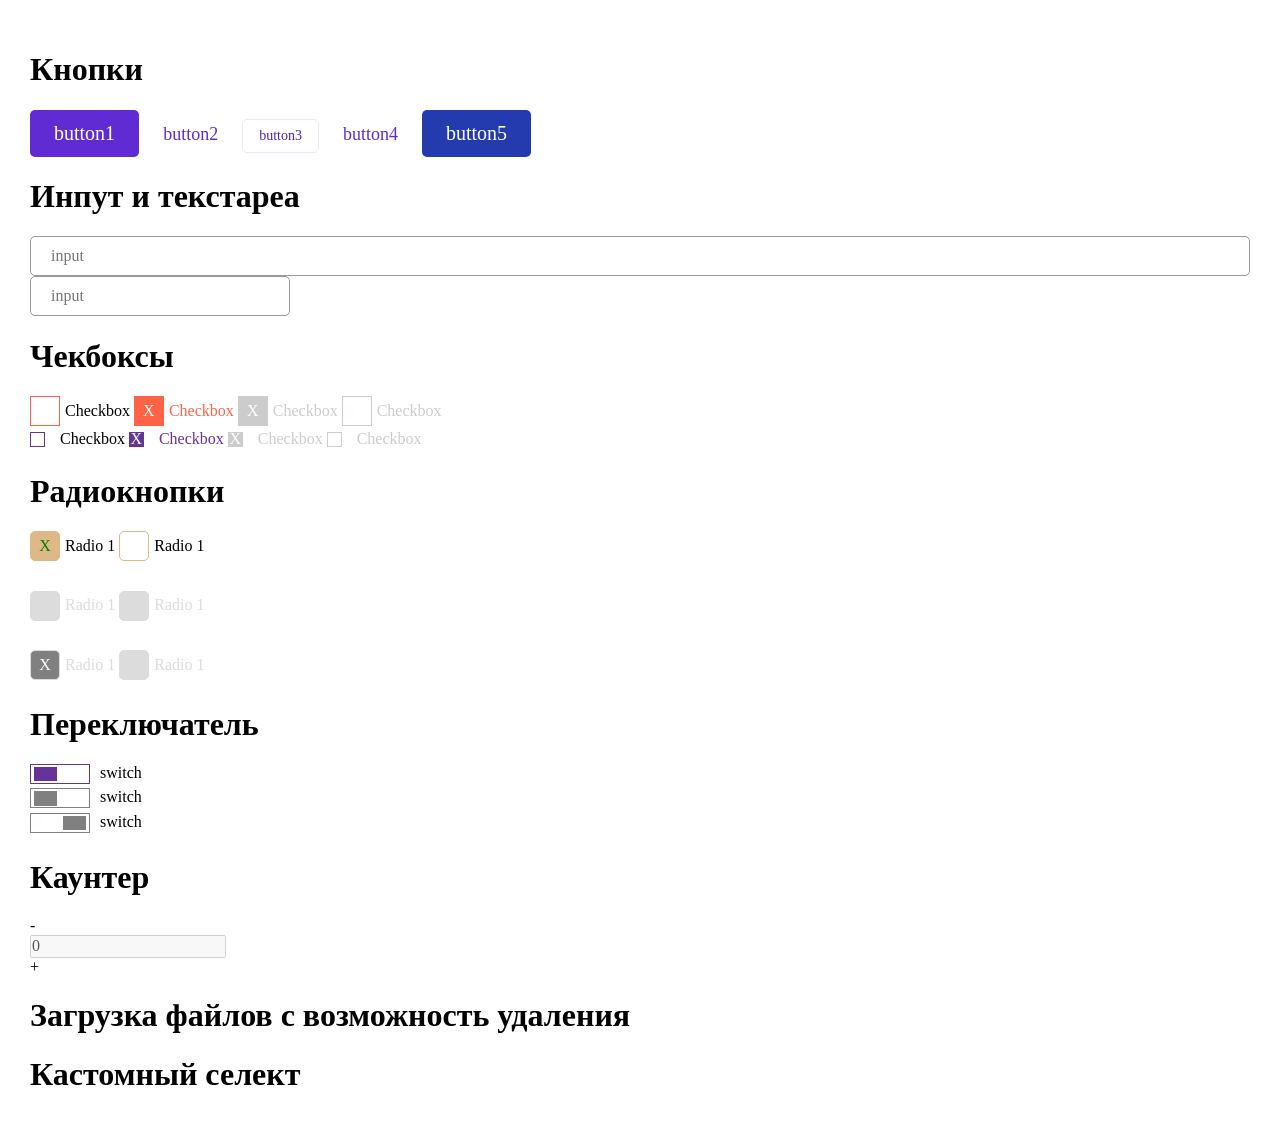
<file: app/index.html>
<!DOCTYPE html>
<html lang="en">

<head>
	<meta charset="UTF-8">
	<meta name="viewport" content="width=device-width, initial-scale=1">
	<title>Название сайта</title>
	<link rel="icon" href="https://example.com/favicon.ico" type="image/x-icon">
	<!-- Styles -->
	<link rel="stylesheet" href="css/normalize.css">
	<!-- build:css -->
	<!-- Все стили помещаются внтурь комментария build -->
	<!-- Slick slider CSS -->
	<link rel="stylesheet" href="libs/slick-slider/slick.css">
	<!-- Magnific Popup CSS -->
	<link rel="stylesheet" href="libs/magnific-popup/magnific-popup.css">
	<!-- Google Fonts roboto -->
	<link href="https://fonts.googleapis.com/css?family=Roboto:300,300i,400,400i,500,500i,700,700i,900|Rubik:500,700,900&subset=latin,cyrillic" rel="stylesheet">
	<!-- Базовые стили CSS -->
	<link rel="stylesheet" href="css/main.css">
	<!-- endbuild -->
</head>
<body>



    <h1>Кнопки</h1>
    <div class="row">
        <a href="#" class="button button--struct1 button--colors1 button--size1 button--bradius1">
            button1
        </a>
        <a href="#" class="button button--struct1 button--colors2 button--size2 button--bradius1">
            button2
        </a>
        <a href="#" class="button button--struct1 button--colors3 button--size4 button--bradius1">
            button3
        </a>
        <a href="#" class="button button--struct1 button--colors4 button--size2 button--bradius1">
            button4
        </a>
        <a href="#" class="button button--struct1 button--colors5 button--size1 button--bradius1">
            button5
        </a>
    </div>





    <!-- input -->
    <!-- input -->
    <!-- input -->
	<h1>Инпут и текстареа</h1>
    <div class="row">
        <input type="text" class="field field--bradius1 field--border1 field--size1 field--pos1" placeholder="input">
    </div>
    <div class="row">
        <input type="text" class="field field--bradius1 field--border1 field--size2 field--pos1" placeholder="input">
    </div>
    




    <!-- checkbox -->
    <!-- checkbox -->
    <!-- checkbox -->
    <h1>Чекбоксы</h1>
    <label class="checkbox checkbox--struct1 checkbox--gap1">
        <input type="checkbox" class="checkbox__input"/>
        <div class="checkbox__cell checkbox__cell--border1 checkbox__cell--size1 checkbox__cell--pos1 checkbox__cell--colors1">
            <span class="checkbox__checkmark">X</span>
        </div>
        <div class="checkbox__text checkbox__text--color1">Checkbox</div>
    </label>

    <label class="checkbox checkbox--struct1 checkbox--gap1">
        <input type="checkbox" class="checkbox__input" checked="checked">
        <div class="checkbox__cell checkbox__cell--border1 checkbox__cell--size1 checkbox__cell--pos1 checkbox__cell--colors1">
            <span class="checkbox__checkmark">X</span>
        </div>
        <div class="checkbox__text checkbox__text--color1">Checkbox</div>
    </label>

    <label class="checkbox checkbox--disabled checkbox--struct1 checkbox--gap1">
        <input type="checkbox" class="checkbox__input" checked="checked" disabled="disabled">
        <div class="checkbox__cell checkbox__cell--border1 checkbox__cell--size1 checkbox__cell--pos1 checkbox__cell--colors1">
            <span class="checkbox__checkmark">X</span>
        </div>
        <div class="checkbox__text checkbox__text--color1">Checkbox</div>
    </label>
    
    <label class="checkbox checkbox--disabled checkbox--struct1 checkbox--gap1">
        <input type="checkbox" class="checkbox__input" disabled="disabled">
        <div class="checkbox__cell checkbox__cell--border1 checkbox__cell--size1 checkbox__cell--pos1 checkbox__cell--colors1">
            <span class="checkbox__checkmark">X</span>
        </div>
        <div class="checkbox__text checkbox__text--color1">Checkbox</div>
    </label>


    <br>

    <label class="checkbox checkbox--struct1 checkbox--gap2">
        <input type="checkbox" class="checkbox__input"/>
        <div class="checkbox__cell checkbox__cell--border1 checkbox__cell--size2 checkbox__cell--pos1 checkbox__cell--colors2">
            <span class="checkbox__checkmark">X</span>
        </div>
        <div class="checkbox__text checkbox__text--color2">Checkbox</div>
    </label>

    <label class="checkbox checkbox--struct1 checkbox--gap2">
        <input type="checkbox" class="checkbox__input" checked="checked">
        <div class="checkbox__cell checkbox__cell--border1 checkbox__cell--size2 checkbox__cell--pos1 checkbox__cell--colors2">
            <span class="checkbox__checkmark">X</span>
        </div>
        <div class="checkbox__text checkbox__text--color2">Checkbox</div>
    </label>

    <label class="checkbox checkbox--disabled checkbox--struct1 checkbox--gap2">
        <input type="checkbox" class="checkbox__input" checked="checked" disabled="disabled">
        <div class="checkbox__cell checkbox__cell--border1 checkbox__cell--size2 checkbox__cell--pos1 checkbox__cell--colors2">
            <span class="checkbox__checkmark">X</span>
        </div>
        <div class="checkbox__text checkbox__text--color2">Checkbox</div>
    </label>
    
    <label class="checkbox checkbox--disabled checkbox--struct1 checkbox--gap2">
        <input type="checkbox" class="checkbox__input" disabled="disabled">
        <div class="checkbox__cell checkbox__cell--border1 checkbox__cell--size2 checkbox__cell--pos1 checkbox__cell--colors2">
            <span class="checkbox__checkmark">X</span>
        </div>
        <div class="checkbox__text checkbox__text--color2">Checkbox</div>
    </label>





    <h1>Радиокнопки</h1>

    <div class="row" style="margin-bottom: 25px;">
        <label class="radio radio--struct1 radio--gap1">
            <input type="radio" class="radio__input" name="radio1" checked="checked">
            <div class="radio__cell radio__cell--bradius1 radio__cell--border1 radio__cell--size1 radio__cell--pos1 radio__cell--colors1">
                <span class="radio__checkmark">X</span>
            </div>
            <div class="radio__text radio__text--color1">Radio 1</div>
        </label>
        <label class="radio radio--struct1 radio--gap1">
            <input type="radio" class="radio__input" name="radio1">
            <div class="radio__cell radio__cell--bradius1 radio__cell--border1 radio__cell--size1 radio__cell--pos1 radio__cell--colors1">
                <span class="radio__checkmark">X</span>
            </div>
            <div class="radio__text radio__text--color1">Radio 1</div>
        </label>
    </div>


    <div class="row" style="margin-bottom: 25px;">
        <label class="radio radio--struct1 radio--gap1 radio--disabled">
            <input type="radio" class="radio__input" name="radio2" disabled="disabled">
            <div class="radio__cell radio__cell--bradius1 radio__cell--border1 radio__cell--size1 radio__cell--pos1 radio__cell--colors1">
                <span class="radio__checkmark">X</span>
            </div>
            <div class="radio__text radio__text--color1">Radio 1</div>
        </label>
        <label class="radio radio--struct1 radio--gap1 radio--disabled">
            <input type="radio" class="radio__input" name="radio2" disabled="disabled">
            <div class="radio__cell radio__cell--bradius1 radio__cell--border1 radio__cell--size1 radio__cell--pos1 radio__cell--colors1">
                <span class="radio__checkmark">X</span>
            </div>
            <div class="radio__text radio__text--color1">Radio 1</div>
        </label>
    </div>


    <div class="row">
        <label class="radio radio--struct1 radio--gap1 radio--disabled">
            <input type="radio" class="radio__input" name="radio3" disabled="disabled" checked="checked">
            <div class="radio__cell radio__cell--bradius1 radio__cell--border1 radio__cell--size1 radio__cell--pos1 radio__cell--colors1">
                <span class="radio__checkmark">X</span>
            </div>
            <div class="radio__text radio__text--color1">Radio 1</div>
        </label>
        <label class="radio radio--struct1 radio--gap1 radio--disabled">
            <input type="radio" class="radio__input" name="radio3" disabled="disabled">
            <div class="radio__cell radio__cell--bradius1 radio__cell--border1 radio__cell--size1 radio__cell--pos1 radio__cell--colors1">
                <span class="radio__checkmark">X</span>
            </div>
            <div class="radio__text radio__text--color1">Radio 1</div>
        </label>
    </div>











    <h1>Переключатель</h1>
    <div class="row">
        <label class="switch switch--struct1 switch--gap1">
            <input type="checkbox" class="switch__input">
            <div class="switch__area switch__area--border1 switch__area--size1 switch__area--colors1">
                <span class="switch__checkmark switch__checkmark--colors1 switch__checkmark--size1"></span>
            </div>
            <div class="switch__text switch__text--color1">switch</div>
        </label>
    </div>
    <div class="row">
        <label class="switch switch--struct1 switch--gap1 switch--disabled">
            <input type="checkbox" class="switch__input" disabled="disabled">
            <div class="switch__area switch__area--border1 switch__area--size1 switch__area--colors1">
                <span class="switch__checkmark switch__checkmark--colors1 switch__checkmark--size1"></span>
            </div>
            <div class="switch__text switch__text--color1">switch</div>
        </label>
    </div>
    <div class="row">
        <label class="switch switch--struct1 switch--gap1 switch--disabled">
            <input type="checkbox" class="switch__input" disabled="disabled" checked="checked">
            <div class="switch__area switch__area--border1 switch__area--size1 switch__area--colors1">
                <span class="switch__checkmark switch__checkmark--colors1 switch__checkmark--size1"></span>
            </div>
            <div class="switch__text switch__text--color1">switch</div>
        </label>
    </div>





    <h1>Каунтер</h1>
    <div class="counter" data-counter>
		<div class="counter__minus">-</div>
		<div class="counter__input">
            <input type="text" disabled value="0" data-counter-max="20">
        </div>
		<div class="counter__plus">+</div>
	</div>


    <script>
        const counters = document.querySelectorAll('[data-counter]');
        if (counters) {
            counters.forEach(counter => {
                counter.addEventListener('click', e => {
                    const target = e.target;

                    if (target.closest('.counter__minus') || target.closest('.counter__plus')) {
                        if (target.closest('.counter').querySelector('input').value == '' && (target.classList.contains('counter__button_minus') || target.classList.contains('counter__plus'))) {
                            target.closest('.counter').querySelector('input').value = 0;
                        }

                        let value = parseInt(target.closest('.counter').querySelector('input').value);
                        let valueMax = target.closest('.counter').querySelector('input').getAttribute('data-counter-max');


                        if (target.classList.contains('counter__plus')) {
                            if(valueMax != value){
                                value++;
                            } 
                        } else {
                            --value;
                        }

                        if (value <= 0) {
                            value = 0;
                            target.closest('.counter').querySelector('.counter__minus').classList.add('disabled')
                        } else {
                            target.closest('.counter').querySelector('.counter__minus').classList.remove('disabled')
                        }

                        target.closest('.counter').querySelector('input').value = value;
                    }
                })
            })	
        }
    </script>





    <h1>Загрузка файлов с возможность удаления</h1>
    <h1>Кастомный селект</h1>


    <style>
        body{
            padding: 30px;
        }
    </style>

	<!-- Scripts -->
	<!-- build:js -->
	<!-- jQuery -->
	<script src="js/jquery-3.3.1.min.js"></script>
	<!-- Slick slider JS -->
	<script src="libs/slick-slider/slick.min.js"></script>
	<!-- Magnific Popup JS -->
	<script src="libs/magnific-popup/jquery.magnific-popup.min.js"></script>
	<!-- Базовые скрипты javascript -->
	<script src="js/main.js"></script>
	<!-- endbuild -->
</body>

</html>
</file>
<file: app/css/main.css>
@charset "UTF-8";
/* reset */
html {
  scroll-behavior: smooth;
}

body {
  overflow: hidden visible;
}

*,
*:before,
*:after {
  box-sizing: border-box;
  margin: 0;
  padding: 0;
}

img {
  max-width: 100%;
}

li {
  list-style: none;
}

a {
  text-decoration: none;
  display: inline-block;
}

input, button, textarea {
  outline: none;
}

button {
  border: none;
}

ul li:last-child {
  margin-right: 0;
  margin-bottom: 0;
}

ul li:first-child {
  margin-left: 0;
  margin-top: 0;
}

.text p:last-child {
  margin-bottom: 0;
}

a, button {
  cursor: pointer;
  display: inline-block;
}

.container {
  max-width: 1200px;
  margin: 0 auto;
}

/* для маленьких мониторов и больших планшетов и обычных планшетов в горизонтальной ротации */
/* т.е мониторы и плашеты (1024-1260) */
@media screen and (max-width: 1260px) {
  .container {
    width: 950px;
  }
}

/* для обычных планшетов в вертикальной ротации */
/* т.е плашеты (650-991) */
@media screen and (max-width: 991px) {
  .container {
    width: 620px;
  }
}

/* для телефонов */
/* т.е телефоны (320-650) */
@media screen and (max-width: 650px) {
  .container {
    width: 290px;
  }
}

/* BUTTON */
.button {
  cursor: pointer;
}

.button--struct1 {
  display: inline-block;
}

.button--bradius1 {
  border-radius: 5px;
}

.button--colors1 {
  background: #612BD3;
  color: #fff;
}

.button--colors1:hover {
  background: #5126AC;
}

.button--colors2 {
  background: #fff;
  color: #612BD3;
}

.button--colors2:hover {
  background: #EEE5FF;
}

.button--colors3 {
  border: 1px solid #EEE5FF;
  color: #5126AC;
}

.button--colors3:hover {
  border-color: #5126AC;
}

.button--colors4 {
  color: #612BD3;
}

.button--colors4:hover {
  border-color: #5126AC;
}

.button--colors5 {
  background: #243BB0;
  color: #fff;
}

.button--colors5:hover {
  background: #1D2F8D;
}

.button--size1 {
  padding: 12px 24px;
  font-size: 20px;
}

.button--size2 {
  padding: 10px 20px;
  font-size: 18px;
}

.button--size3 {
  padding: 10px 18px;
  font-size: 16px;
}

.button--size4 {
  padding: 8px 16px;
  font-size: 14px;
}

/* CHECKBOX */
/* CHECKBOX */
.checkbox {
  display: flex;
  align-items: center;
}

.checkbox--gap1 {
  gap: 10px;
}

.checkbox__input--size1 {
  width: 16px;
  height: 16px;
}

.checkbox__input--size2 {
  width: 20px;
  height: 20px;
}

/*** CHECKBOXES ***/
/* CHECKBOX WORKS */
.checkbox {
  cursor: pointer;
}

.checkbox.checkbox--disabled {
  cursor: default;
}

.checkbox__input {
  position: absolute;
  opacity: 0.01;
}

.checkbox__cell {
  position: relative;
  overflow: hidden;
}

.checkbox .checkbox__checkmark {
  position: absolute;
  transition: 0.2s linear;
  width: 100%;
  height: 100%;
  display: flex;
  justify-content: center;
  align-items: center;
  transform: scale(0);
  opacity: 0;
}

.checkbox__input:checked + .checkbox__cell .checkbox__checkmark {
  transform: scale(1);
  opacity: 1;
}

/* checkbox--struct */
.checkbox--struct1 {
  display: inline-flex;
  align-items: center;
}

/* checkbox--gap */
.checkbox--gap1 {
  gap: 5px;
}

.checkbox--gap2 {
  gap: 15px;
}

/* CHECKBOX__CELL */
/* checkbox__cell--border */
.checkbox__cell--border1 {
  border: 1px solid;
}

/* checkbox__cell--bradius1 */
.checkbox__cell--bradius1 {
  border-radius: 5px;
}

/* checkbox__cell--colors */
/* --colors1 */
.checkbox__cell--colors1 {
  border-color: tomato;
}

.checkbox__input:checked + .checkbox__cell--colors1 {
  background: tomato;
}

.checkbox__input:checked + .checkbox__cell--colors1 .checkbox__checkmark {
  color: #fff;
}

.checkbox__input:checked:disabled + .checkbox__cell--colors1 {
  border-color: #ccc;
  background: #ccc;
}

.checkbox__input:disabled + .checkbox__cell--colors1 {
  border-color: #ccc;
}

/* --colors2 */
.checkbox__cell--colors2 {
  border-color: rebeccapurple;
}

.checkbox__input:checked + .checkbox__cell--colors2 {
  background: rebeccapurple;
}

.checkbox__input:checked + .checkbox__cell--colors2 .checkbox__checkmark {
  color: #fff;
}

.checkbox__input:checked:disabled + .checkbox__cell--colors2 {
  border-color: #ccc;
  background: #ccc;
}

.checkbox__input:disabled + .checkbox__cell--colors2 {
  border-color: #ccc;
}

/* checkbox__cell--size */
.checkbox__cell--size1 {
  width: 30px;
  height: 30px;
}

.checkbox__cell--size2 {
  width: 15px;
  height: 15px;
}

/* checkbox__cell--pos */
.checkbox__cell--pos1 {
  display: flex;
  justify-content: center;
  align-items: center;
}

/* CHECKBOX__TEXT */
/* checkbox__text--color */
/* --color1 */
.checkbox__text--color1 {
  color: #000;
}

.checkbox__input:checked + .checkbox__cell + .checkbox__text--color1 {
  color: tomato;
}

.checkbox__input:checked:disabled + .checkbox__cell + .checkbox__text--color1 {
  color: #ccc;
}

.checkbox__input:disabled + .checkbox__cell + .checkbox__text--color1 {
  color: #ccc;
}

/* --color2 */
.checkbox__text--color2 {
  color: #000;
}

.checkbox__input:checked + .checkbox__cell + .checkbox__text--color2 {
  color: rebeccapurple;
}

.checkbox__input:checked:disabled + .checkbox__cell + .checkbox__text--color2 {
  color: #ccc;
}

.checkbox__input:disabled + .checkbox__cell + .checkbox__text--color2 {
  color: #ccc;
}

/**/
/**/
/**/
/**/
/**/
/**/
/**/
/*** INPUTS ***/
/* field--bradius */
.field--bradius1 {
  border-radius: 5px;
}

/* field--border */
.field--border1 {
  border: 1px solid #999;
}

/* field--size */
.field--size1 {
  width: 100%;
  height: 40px;
}

.field--size2 {
  width: 260px;
  height: 40px;
}

/* field--pos */
.field--pos1 {
  padding-left: 20px;
}

/**/
/**/
/**/
/**/
/**/
/**/
/**/
/**/
/**/
/**/
/**/
/*** RADIOS ***/
/* RADIO WORKS */
.radio {
  cursor: pointer;
}

.radio.radio--disabled {
  cursor: default;
}

.radio__input {
  position: absolute;
  opacity: 0.01;
}

.radio__cell {
  position: relative;
  overflow: hidden;
}

.radio .radio__checkmark {
  position: absolute;
  transition: 0.2s linear;
  width: 100%;
  height: 100%;
  display: flex;
  justify-content: center;
  align-items: center;
  transform: scale(0);
  opacity: 0;
}

.radio__input:checked + .radio__cell .radio__checkmark {
  transform: scale(1);
  opacity: 1;
}

/* radio--gap */
.radio--gap1 {
  gap: 5px;
}

/* radio--struct1 */
.radio--struct1 {
  display: inline-flex;
  align-items: center;
}

/* radio__cell-size */
.radio__cell--size1 {
  width: 30px;
  height: 30px;
}

/* radio__cell-colors1 */
.radio__cell--colors1 {
  border: 1px solid burlywood;
}

.radio__input:checked + .radio__cell {
  background: burlywood;
}

.radio__input:checked + .radio__cell .radio__checkmark {
  color: green;
}

.radio__input:disabled + .radio__cell {
  background: gainsboro;
  border-color: gainsboro;
}

.radio__input:disabled + .radio__cell + .radio__text {
  color: gainsboro;
}

.radio__input:checked:disabled + .radio__cell {
  background: gray;
}

.radio__input:checked:disabled + .radio__cell .radio__checkmark {
  color: #fff;
}

/* radio__cell--bradius1 */
.radio__cell--bradius1 {
  border-radius: 5px;
}

/**/
/**/
/**/
/**/
/**/
/**/
/**/
/**/
/*** SWITCHES ***/
/* SWITCHES WORKS */
.switch {
  cursor: pointer;
}

.switch.switch--disabled {
  cursor: default;
}

.switch__input {
  position: absolute;
  opacity: 0.01;
}

.switch__area {
  position: relative;
}

.switch__checkmark {
  display: inline-block;
  position: absolute;
  transition: 0.2s ease;
}

/* SWITCH */
/* switch--struct */
.switch--struct1 {
  display: inline-flex;
}

/* switch--gap */
.switch--gap1 {
  gap: 10px;
}

/* SWITCH__AREA */
/* switch__area--size */
.switch__area--size1 {
  width: 60px;
  height: 20px;
}

/* switch__area--border */
.switch__area--border1 {
  border: 1px solid rebeccapurple;
}

.switch__input:disabled + .switch__area--border1 {
  border-color: gray;
}

/* SWITCH__CHECKMARK */
/* switch__checkmark--colors */
.switch__checkmark--colors1 {
  background: rebeccapurple;
}

.switch__input:disabled + .switch__area .switch__checkmark--colors1 {
  background: gray;
}

/* switch__checkmark--size */
.switch__checkmark--size1 {
  width: 40%;
  height: 80%;
  top: 10%;
  left: 5%;
}

.switch__input:checked + .switch__area .switch__checkmark--size1 {
  left: 55%;
}

/* Body */
/* Заголовки */
.title--def {
  color: #000;
}

/* Кнопки */
.btn--def {
  display: inline-block;
}

.btn--def:hover {
  display: inline-block;
}

/* Текст */
.text--def {
  color: #000;
}

.text-area p:last-child {
  margin-bottom: 0;
}

/* Табы */
.tabs__links--def {
  display: flex;
}

.tabs__link--def {
  display: inline-block;
}

/* Слайдер */
.slider-arrows--def {
  display: flex;
  justify-content: space-between;
}

.slider-dots--def .slick-dots {
  display: flex;
  justify-content: center;
}

.slider-dots--def .slick-dots li {
  margin: 0 5px;
}

.slider-dots--def .slick-dots li button {
  display: inline-block;
  background: gray;
  font-size: 0;
  width: 20px;
  height: 20px;
  border-radius: 50px;
  cursor: pointer;
}

.slider-dots--def .slick-dots li.slick-active button {
  background: green;
}

.slick-arrow {
  cursor: pointer;
}

/* strukture */
</file>
